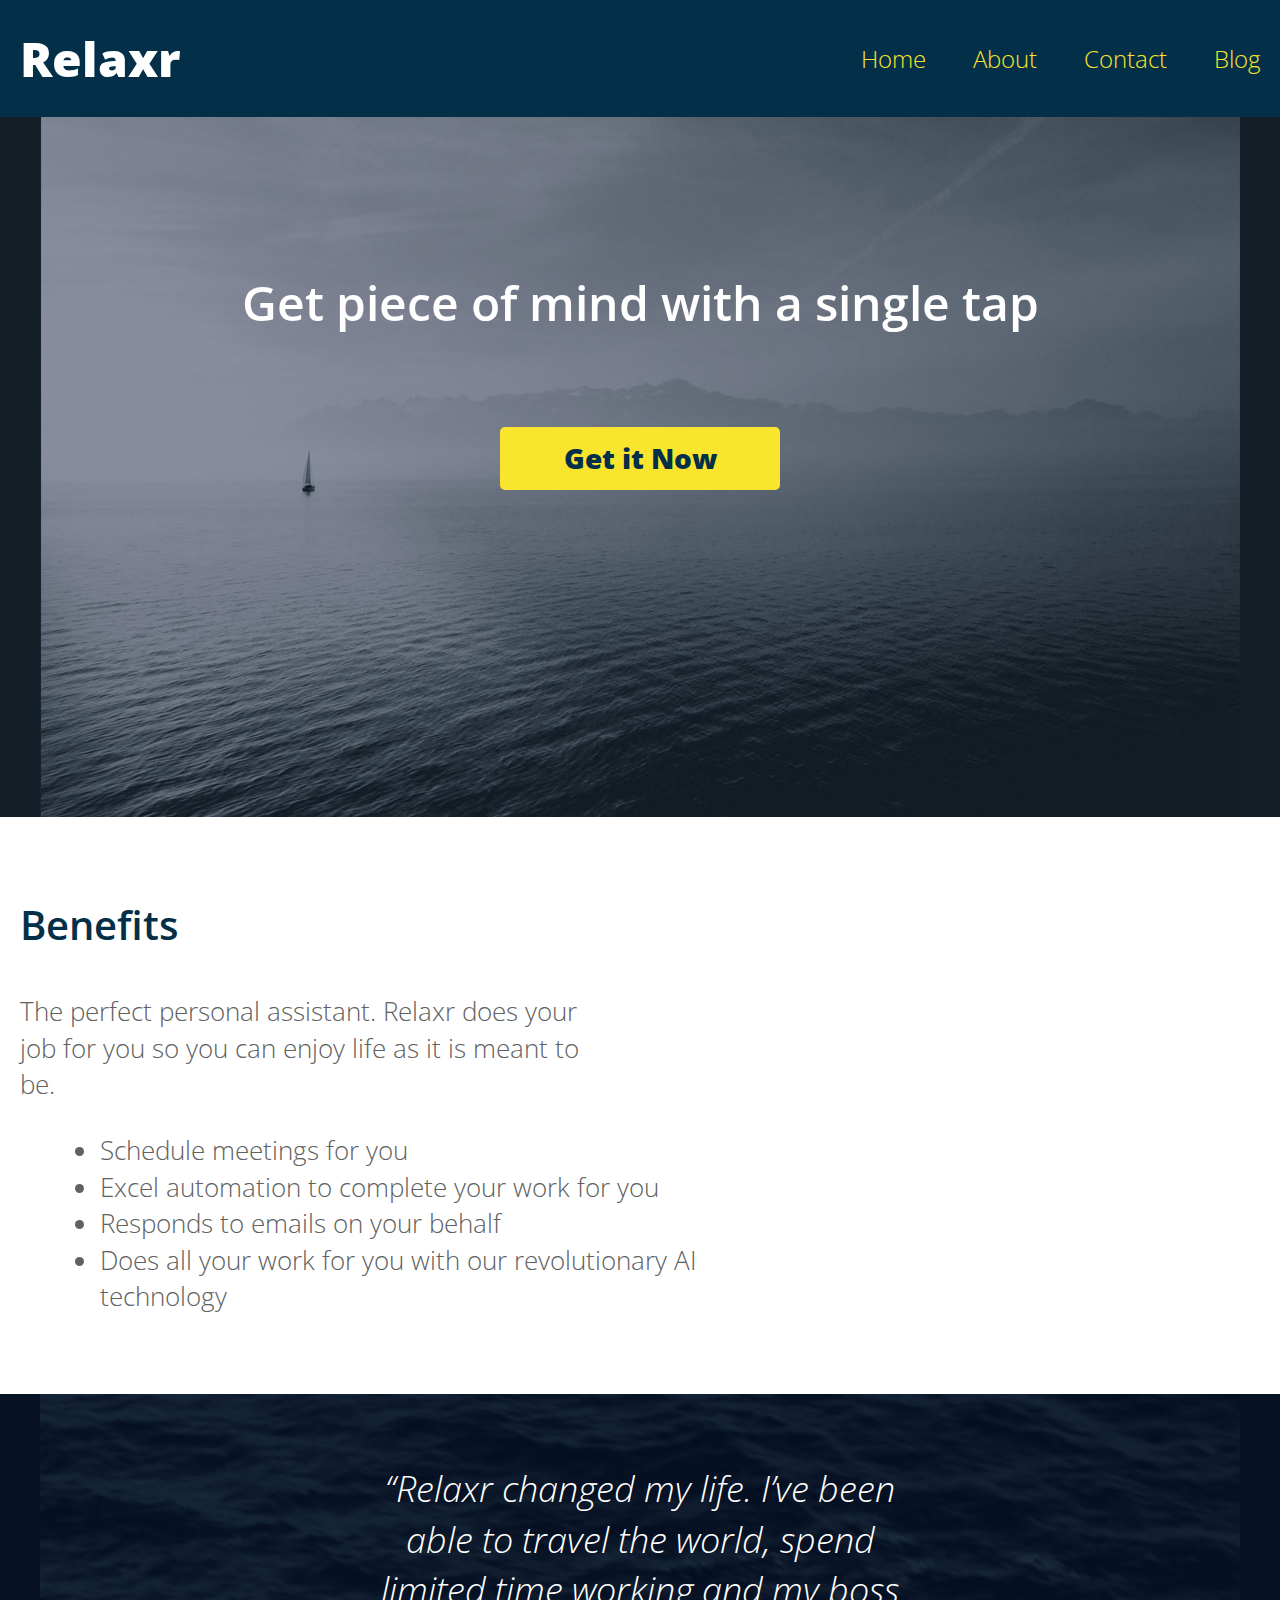
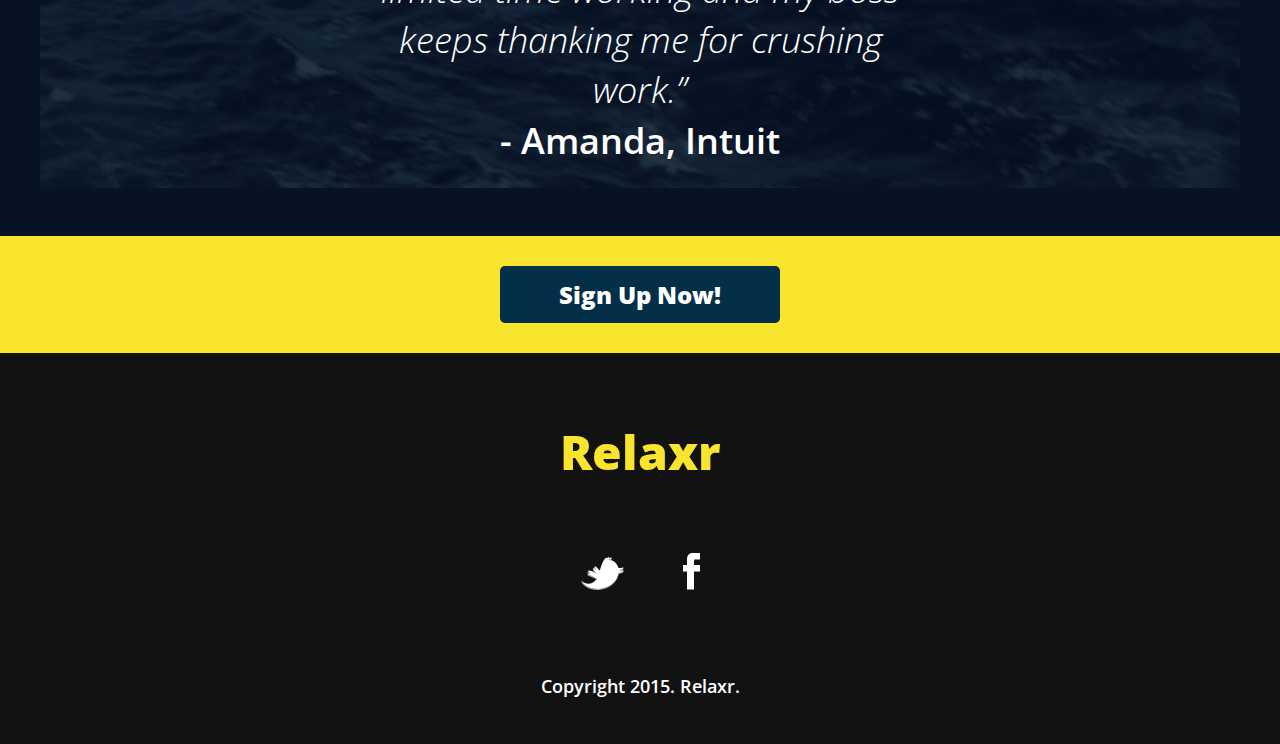
<file: index.html>
<!DOCTYPE html>
<html lang="en">
	<head>
		<meta charset="utf-8">
		<meta name="viewport" content="width=device-width, initial-scale=1.0">
    	<meta name="description" content="The perfect personal assistant. Relaxr does your job for you so you can enjoy life as it is meant to be.">

		<title>Relaxr Landing Page</title>
		<link href='http://fonts.googleapis.com/css?family=Open+Sans:300italic,300,600,800' rel='stylesheet' type='text/css'>

		<!-- external CSS link -->
		<link rel="stylesheet" href="css/reset.css">
		<link rel="stylesheet" href="css/style.css">

	</head>
	<body>
		<header>
			<div class="container">
				<h1 class="logo">Relaxr</h1>
				<nav>
					<ul>
						<li>
							<div class="line"></div>
							<div class="line"></div>
							<div class="line"></div>
						</li>

						<li><a href="index.html">Home</a></li>
						<li><a href="#">About</a></li>
						<li><a href="#">Contact</a></li>
						<li><a href="blog.html">Blog</a></li>
					</ul>
				</nav>
			</div>
		</header>
		<section id="hero">
			<div class="container">
				<h2>Get piece of mind with a single tap</h2>
				<a class="button yellow" href="#">Get it Now</a>
			</div>
		</section>
		<section id="benefits">
			<div class="container">
				<h3>Benefits</h3>
				<p>The perfect personal assistant. Relaxr does your job for you so you can enjoy life as it is meant to be.</p>
				<ul>
					<li>Schedule meetings for you</li>
					<li>Excel automation to complete your work for you</li>
					<li>Responds to emails on your behalf</li>
					<li>Does all your work for you with our revolutionary AI technology</li>
				</ul>
			</div>
		</section>
		<section id="testimonial">
			<div class="container">
				<blockquote>&ldquo;Relaxr changed my life. I&rsquo;ve been able to travel the world, spend limited time working and my boss keeps thanking me for crushing work.&rdquo;
				<span>- Amanda, Intuit</span></blockquote>
			</div>
		</section>
		<aside id="bottom-cta">
			<a class="button blue" href="#">Sign Up Now!</a>
		</aside>
		<footer>
			<h4 class="logo">Relaxr</h4>

			<ul>
				<li><a href="#"><img src="images/twitter.png" alt="Twitter logo"></a></li>
				<li><a href="#"><img src="images/facebook.png" alt="Facebook logo"></a></li>
			</ul>

			<p class="copyright">Copyright 2015. Relaxr.</p>
		</footer>
	</body>
</html>
</file>
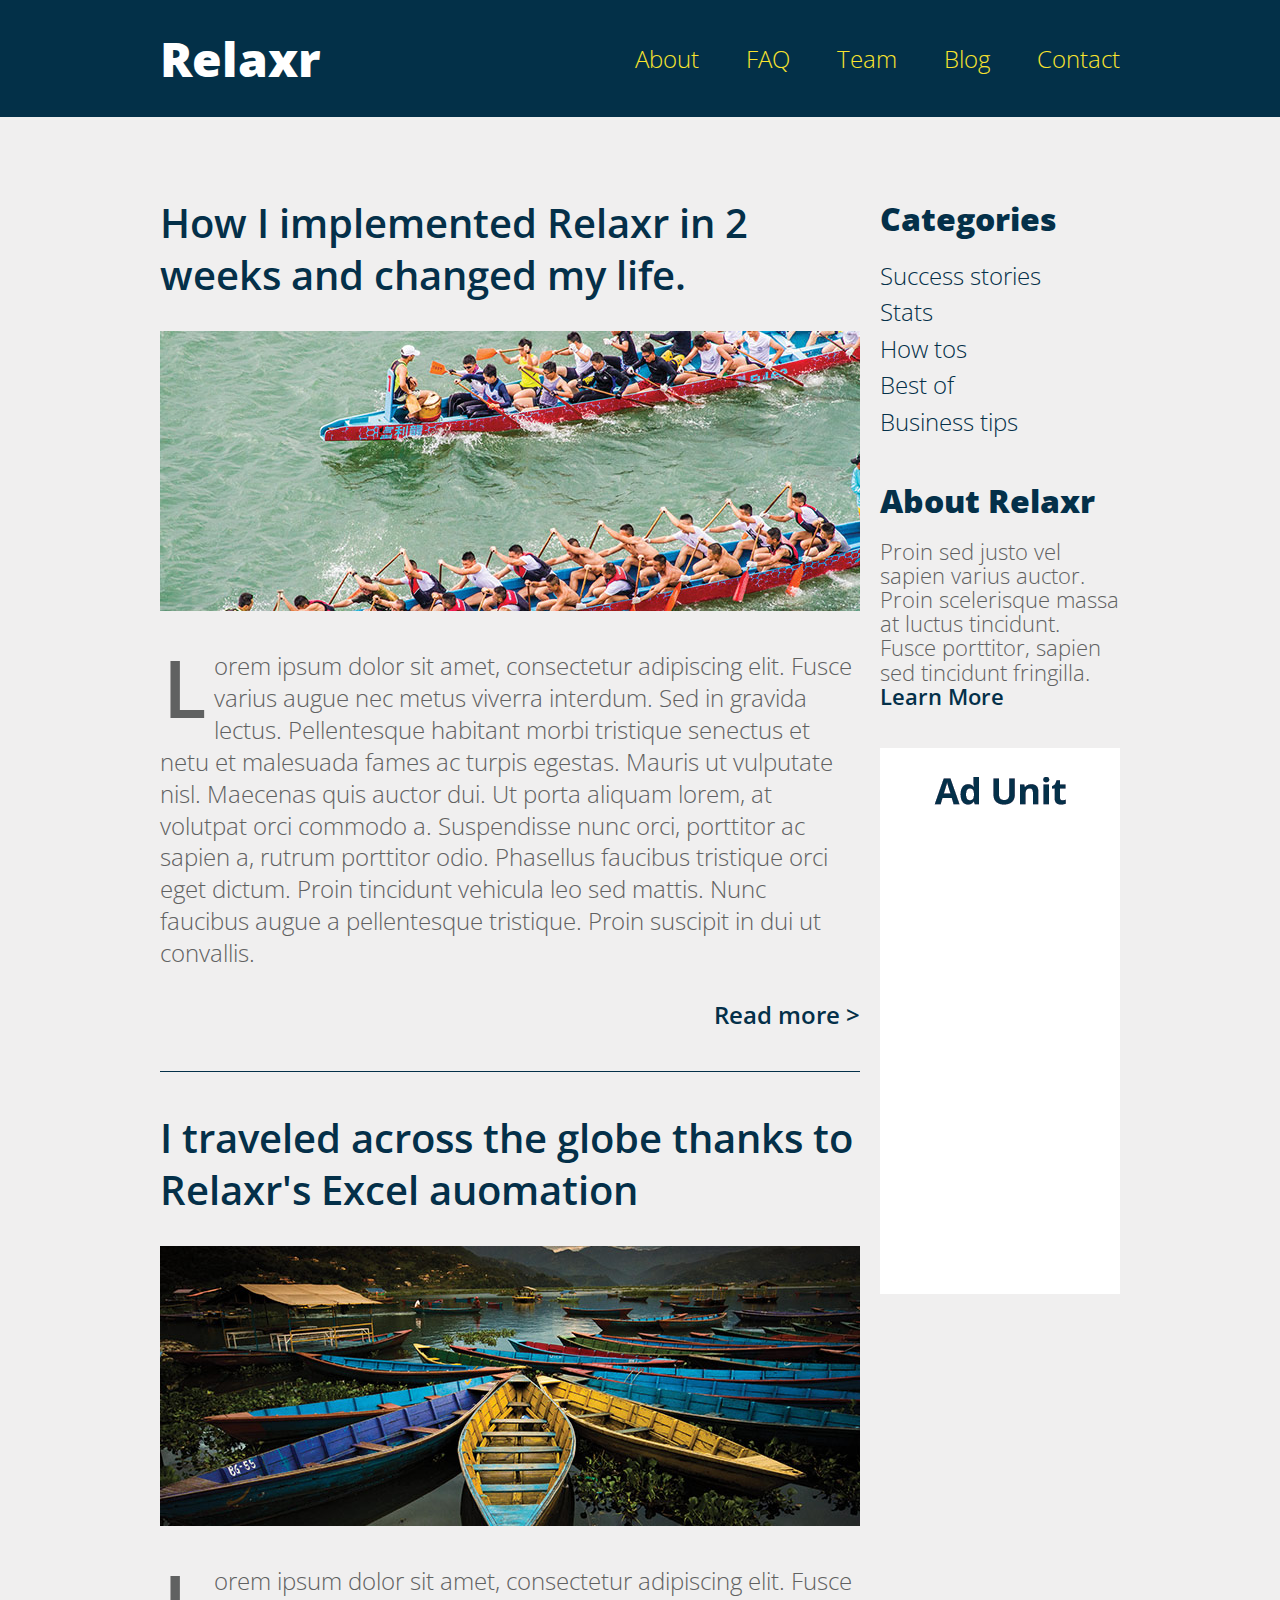
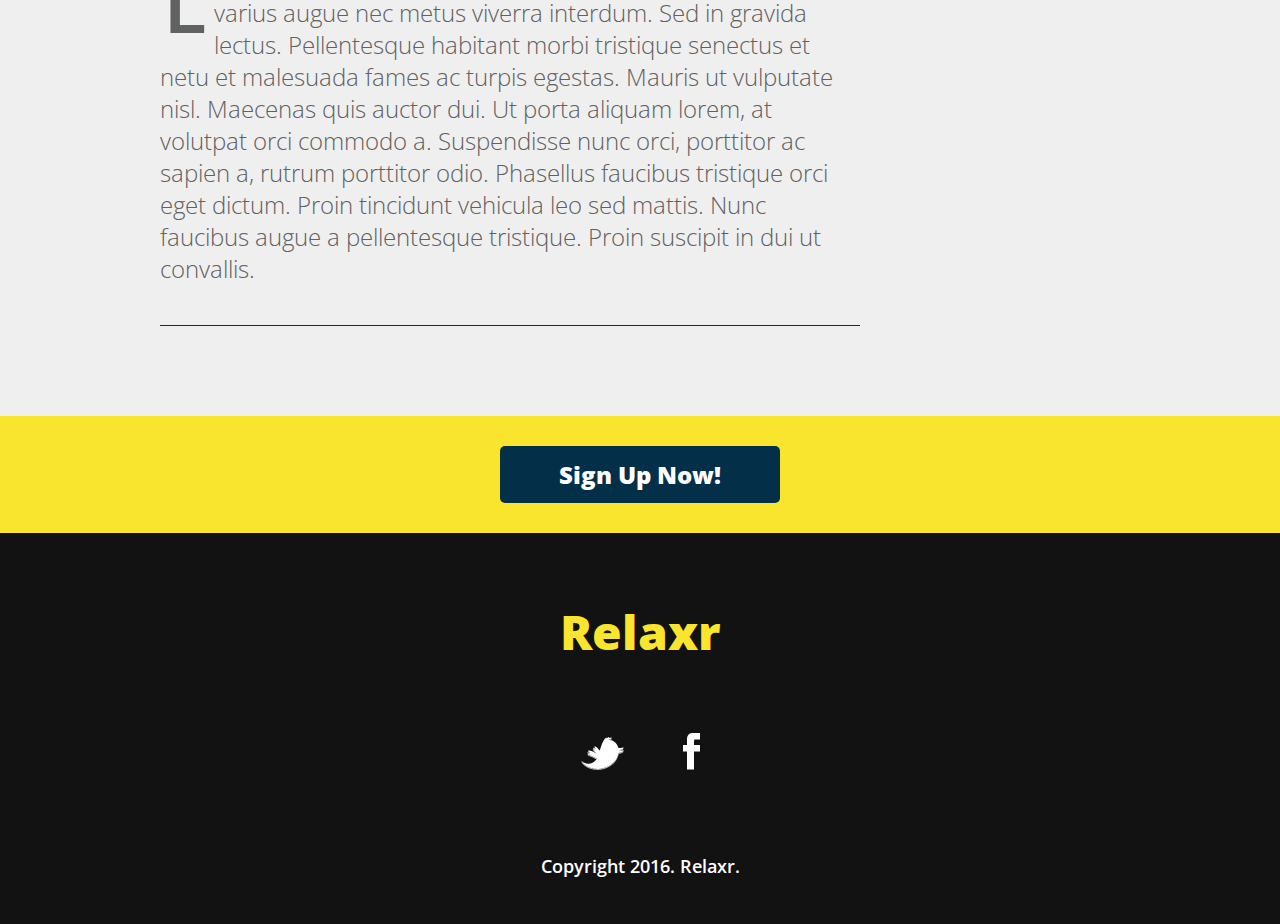
<file: week_08_forms/index.html>
<!DOCTYPE html>
<html lang="en">
	<head>
    	<meta charset="utf-8">
    	<meta name="description" content="The perfect personal assistant. Relaxr does your job for you so you can enjoy life as it is meant to be.">

		<title>Relaxr Blog</title>
		

		<!-- external CSS links -->
		<link href='http://fonts.googleapis.com/css?family=Open+Sans:300italic,300,600,800' rel='stylesheet' type='text/css'>
		<link rel="stylesheet" href="css/reset.css">
		<link rel="stylesheet" href="css/style.css">
	</head>

	<body>
		<header>
			<div class="container">
				<h1 class="logo">Relaxr</h1>
				<nav>
					<ul>
						<li><a href="#">About</a></li>
						<li><a href="#">FAQ</a></li>
						<li><a href="#">Team</a></li>
						<li><a href="index.html">Blog</a></li>
						<li><a href="register.html">Contact</a></li>
					</ul>
				</nav>
			</div>
		</header>
		<section id="main">
			<div class="container">
				<section id="posts">
					<article class="post">
						<h2><a href="#">How I implemented Relaxr in 2 weeks and changed my life.</a></h2>
						<img src="images/blog_photo1.jpg" alt="Crew Meet">
						<p>Lorem ipsum dolor sit amet, consectetur adipiscing elit. Fusce varius augue nec metus viverra interdum. Sed in gravida lectus. Pellentesque habitant morbi tristique senectus et netu et malesuada fames ac turpis egestas. Mauris ut vulputate nisl.  Maecenas quis auctor dui. Ut porta aliquam lorem, at volutpat orci commodo a. Suspendisse nunc orci, porttitor ac sapien a, rutrum porttitor odio. Phasellus faucibus tristique orci eget dictum. Proin tincidunt vehicula leo sed mattis. Nunc faucibus augue a pellentesque tristique. Proin suscipit in dui ut convallis.</p>

						<p class="read-more"><a href="#">Read more &gt;</a></p>
						<p class="hide" id="show-this-on-click">Maecenas quis auctor dui. Ut porta aliquam lorem, at volutpat orci commodo a. Suspendisse nunc orci, porttitor ac sapien a, rutrum porttitor odio. Phasellus faucibus tristique orci eget dictum. Proin tincidunt vehicula leo sed mattis. Nunc faucibus augue a pellentesque tristique. Proin suscipit in dui ut convallis.</p>
						<p class="read-less hide"><a href="#">Read less &gt;</a></p>
					</article>
					<article class="post">
						<h2><a href="#">I traveled across the globe thanks to Relaxr's Excel auomation</a></h2>
						<img src="images/blog_photo2.jpg" alt="Canoes">
						<p>Lorem ipsum dolor sit amet, consectetur adipiscing elit. Fusce varius augue nec metus viverra interdum. Sed in gravida lectus. Pellentesque habitant morbi tristique senectus et netu et malesuada fames ac turpis egestas. Mauris ut vulputate nisl.  Maecenas quis auctor dui. Ut porta aliquam lorem, at volutpat orci commodo a. Suspendisse nunc orci, porttitor ac sapien a, rutrum porttitor odio. Phasellus faucibus tristique orci eget dictum. Proin tincidunt vehicula leo sed mattis. Nunc faucibus augue a pellentesque tristique. Proin suscipit in dui ut convallis.</p>

					</article>
				</section><!--
			--><aside id="sidebar">
					<h3>Categories</h3>
					<ul>
						<li><a href="#">Success stories</a></li>
						<li><a href="#">Stats</a></li>
						<li><a href="#">How tos</a></li>
						<li><a href="#">Best of</a></li>
						<li><a href="#">Business tips</a></li>
					</ul>
					<h3>About Relaxr</h3>
					<p>Proin sed justo vel sapien varius auctor. Proin scelerisque massa at luctus tincidunt. Fusce porttitor, sapien sed tincidunt fringilla.<br>
					<a href="#" class="learn-more">Learn More</a> <span class="hide" id="learn-more-text">Here is some more text about this fun thing!</p>
					<img src="images/ad-unit.png" alt="Ad Unit">
				</aside>
			</div>
		</section>

		<aside id="bottom-cta">
			<a class="button blue" href="#">Sign Up Now!</a>
		</aside>
		<footer>
			<h4 class="logo">Relaxr</h4>

			<ul>
				<li><a href="#"><img src="images/twitter.png" alt="Twitter logo"></a></li>
				<li><a href="#"><img src="images/facebook.png" alt="Facebook logo"></a></li>
			</ul>

			<p class="copyright">Copyright 2016. Relaxr.</p>
		</footer>
		<script src="http://ajax.googleapis.com/ajax/libs/jquery/2.1.3/jquery.min.js"></script>
		<script type="text/javascript" src="js/app.js"></script>
	</body>
</html>
</file>
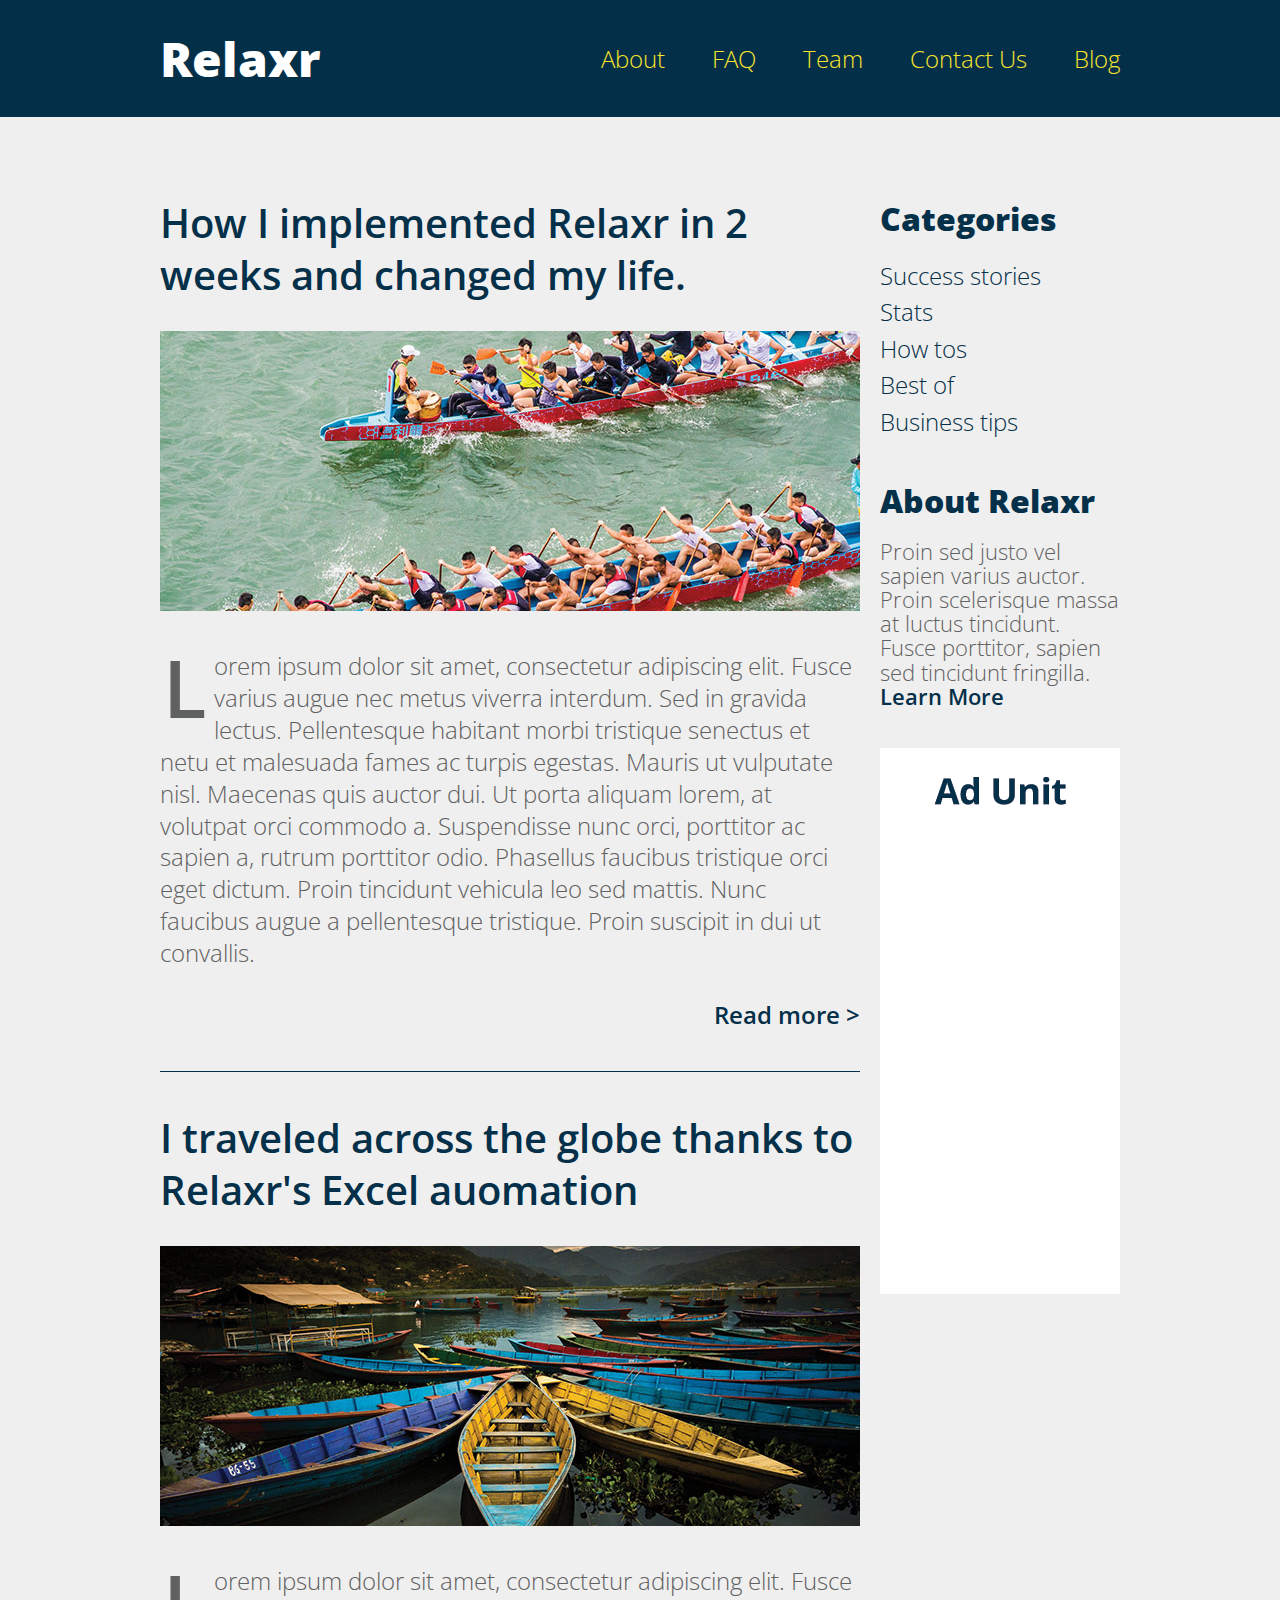
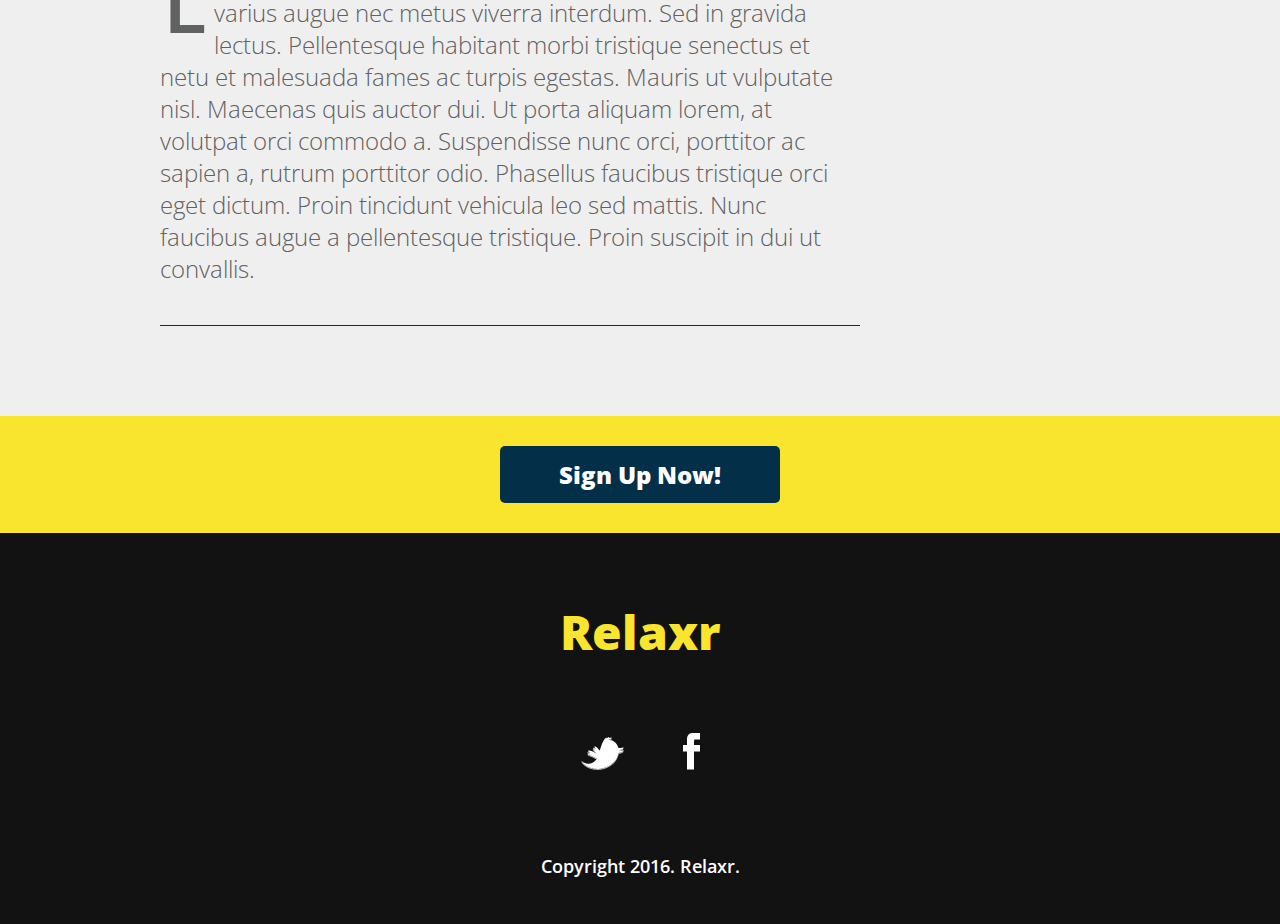
<file: week_08_forms/relaxr_registration/index.html>
<!DOCTYPE html>
<html lang="en">
	<head>
    	<meta charset="utf-8">
    	<meta name="description" content="The perfect personal assistant. Relaxr does your job for you so you can enjoy life as it is meant to be.">

		<title>Relaxr Blog</title>
		

		<!-- external CSS links -->
		<link href='http://fonts.googleapis.com/css?family=Open+Sans:300italic,300,600,800' rel='stylesheet' type='text/css'>
		<link rel="stylesheet" href="css/reset.css">
		<link rel="stylesheet" href="css/style.css">
	</head>

	<body>
		<header>
			<div class="container">
				<h1 class="logo">Relaxr</h1>
				<nav>
					<ul>
						<li><a href="#">About</a></li>
						<li><a href="#">FAQ</a></li>
						<li><a href="#">Team</a></li>
						<li><a href="register.html">Contact Us</a></li>
						<li><a href="index.html">Blog</a></li>
					</ul>
				</nav>
			</div>
		</header>
		<section id="main">
			<div class="container">
				<section id="posts">
					<article class="post">
						<h2><a href="#">How I implemented Relaxr in 2 weeks and changed my life.</a></h2>
						<img src="images/blog_photo1.jpg" alt="Crew Meet">
						<p>Lorem ipsum dolor sit amet, consectetur adipiscing elit. Fusce varius augue nec metus viverra interdum. Sed in gravida lectus. Pellentesque habitant morbi tristique senectus et netu et malesuada fames ac turpis egestas. Mauris ut vulputate nisl.  Maecenas quis auctor dui. Ut porta aliquam lorem, at volutpat orci commodo a. Suspendisse nunc orci, porttitor ac sapien a, rutrum porttitor odio. Phasellus faucibus tristique orci eget dictum. Proin tincidunt vehicula leo sed mattis. Nunc faucibus augue a pellentesque tristique. Proin suscipit in dui ut convallis.</p>

						<p class="read-more"><a href="#">Read more &gt;</a></p>
						<p class="hide" id="show-this-on-click">Maecenas quis auctor dui. Ut porta aliquam lorem, at volutpat orci commodo a. Suspendisse nunc orci, porttitor ac sapien a, rutrum porttitor odio. Phasellus faucibus tristique orci eget dictum. Proin tincidunt vehicula leo sed mattis. Nunc faucibus augue a pellentesque tristique. Proin suscipit in dui ut convallis.</p>
						<p class="read-less hide"><a href="#">Read less &gt;</a></p>
					</article>
					<article class="post">
						<h2><a href="#">I traveled across the globe thanks to Relaxr's Excel auomation</a></h2>
						<img src="images/blog_photo2.jpg" alt="Canoes">
						<p>Lorem ipsum dolor sit amet, consectetur adipiscing elit. Fusce varius augue nec metus viverra interdum. Sed in gravida lectus. Pellentesque habitant morbi tristique senectus et netu et malesuada fames ac turpis egestas. Mauris ut vulputate nisl.  Maecenas quis auctor dui. Ut porta aliquam lorem, at volutpat orci commodo a. Suspendisse nunc orci, porttitor ac sapien a, rutrum porttitor odio. Phasellus faucibus tristique orci eget dictum. Proin tincidunt vehicula leo sed mattis. Nunc faucibus augue a pellentesque tristique. Proin suscipit in dui ut convallis.</p>

					</article>
				</section><!--
			--><aside id="sidebar">
					<h3>Categories</h3>
					<ul>
						<li><a href="#">Success stories</a></li>
						<li><a href="#">Stats</a></li>
						<li><a href="#">How tos</a></li>
						<li><a href="#">Best of</a></li>
						<li><a href="#">Business tips</a></li>
					</ul>
					<h3>About Relaxr</h3>
					<p>Proin sed justo vel sapien varius auctor. Proin scelerisque massa at luctus tincidunt. Fusce porttitor, sapien sed tincidunt fringilla.<br>
					<a href="#" class="learn-more">Learn More</a> <span class="hide" id="learn-more-text">Here is some more text about this fun thing!</p>
					<img src="images/ad-unit.png" alt="Ad Unit">
				</aside>
			</div>
		</section>

		<aside id="bottom-cta">
			<a class="button blue" href="#">Sign Up Now!</a>
		</aside>
		<footer>
			<h4 class="logo">Relaxr</h4>

			<ul>
				<li><a href="#"><img src="images/twitter.png" alt="Twitter logo"></a></li>
				<li><a href="#"><img src="images/facebook.png" alt="Facebook logo"></a></li>
			</ul>

			<p class="copyright">Copyright 2016. Relaxr.</p>
		</footer>
		<script src="http://ajax.googleapis.com/ajax/libs/jquery/2.1.3/jquery.min.js"></script>
		<script type="text/javascript" src="js/app.js"></script>
	</body>
</html>
</file>
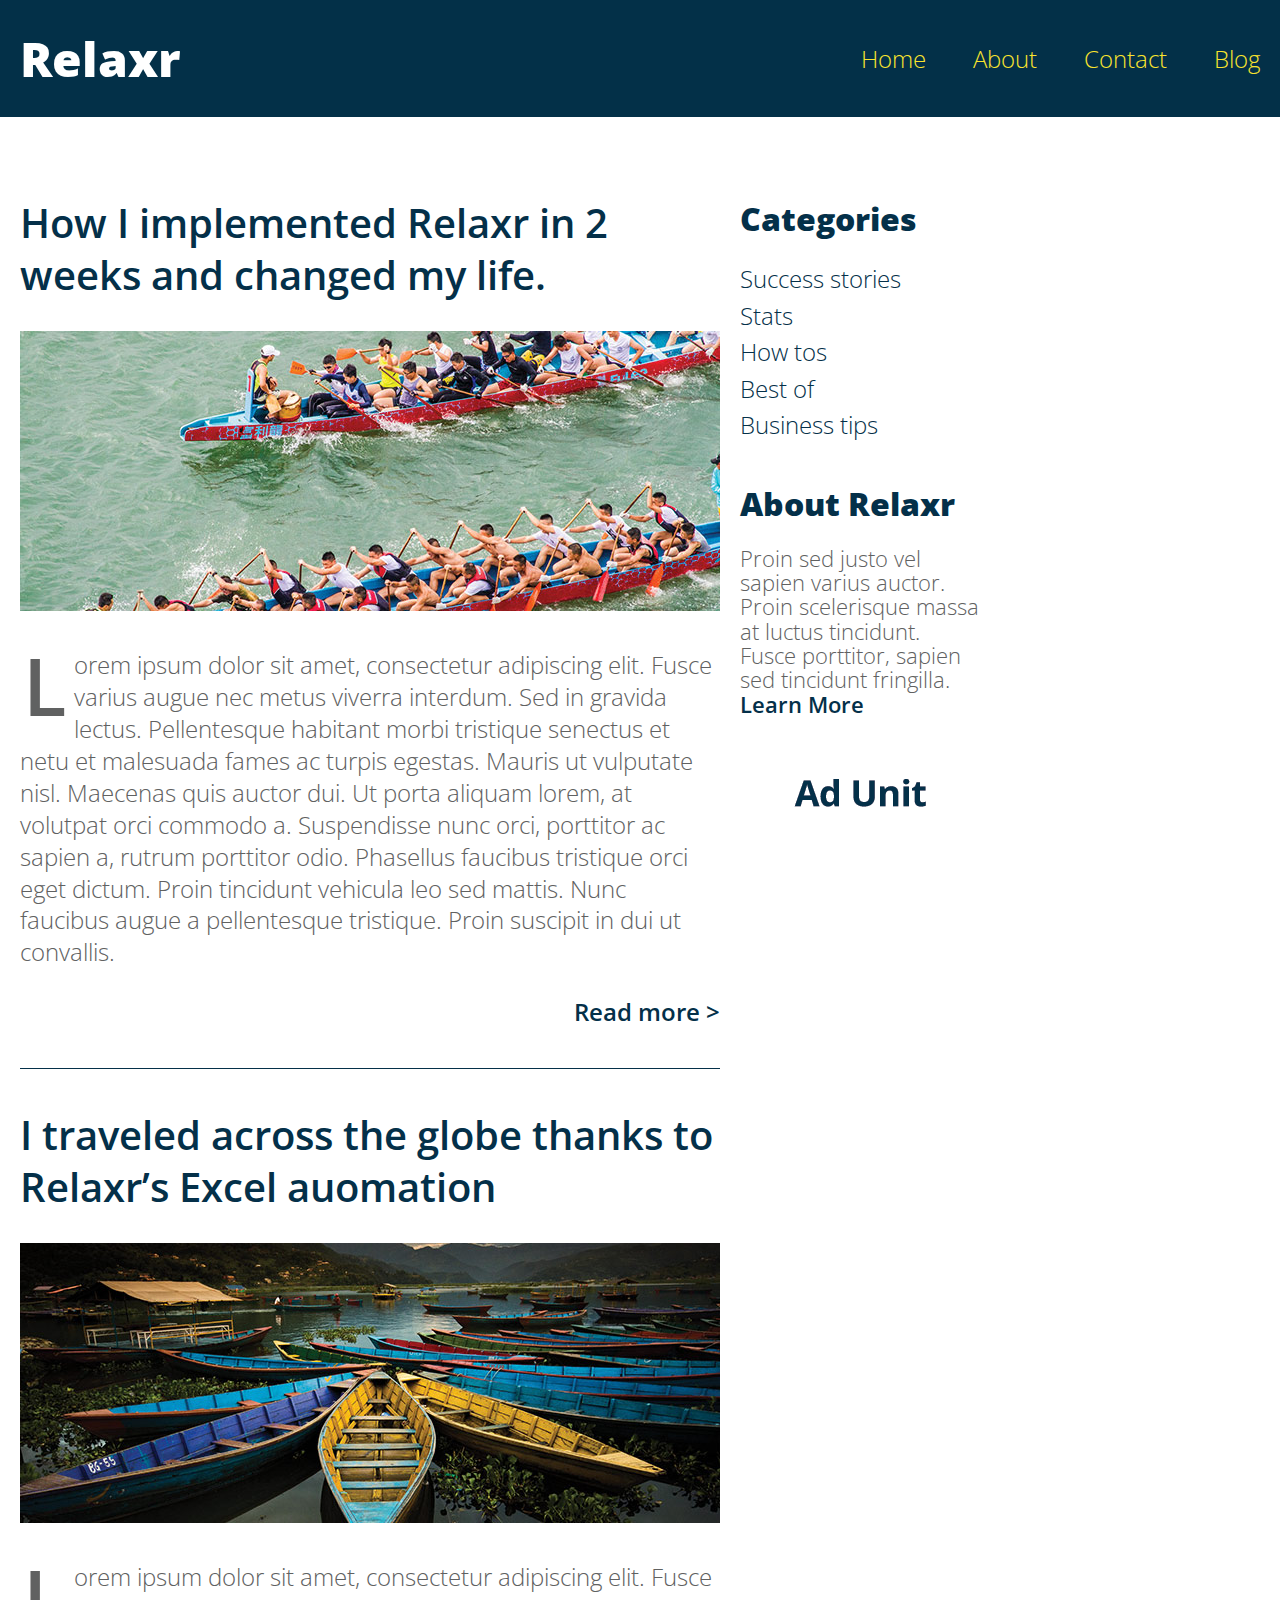
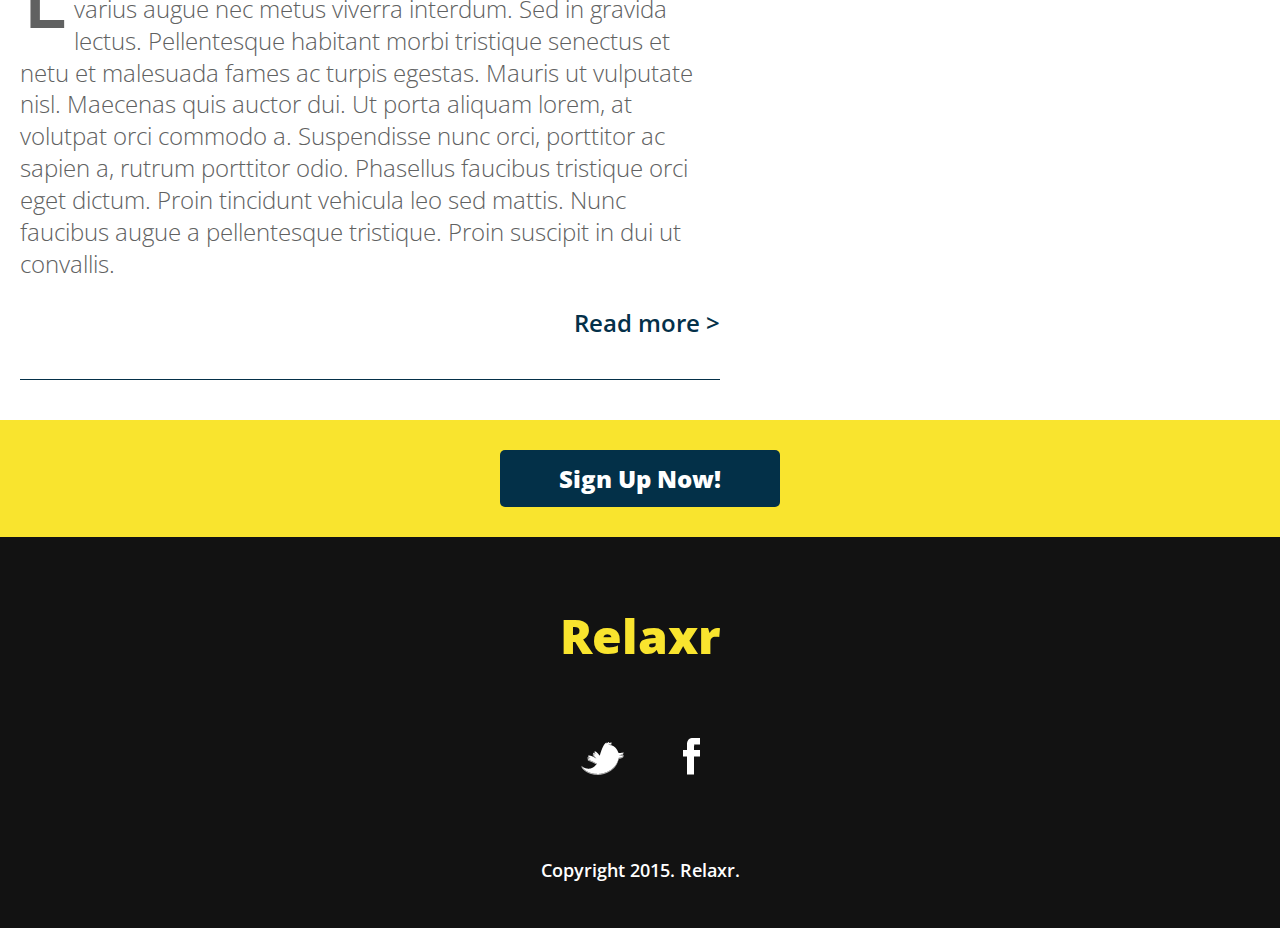
<file: week_07_responsive/blog.html>
<!DOCTYPE html>
<html lang="en">
	<head>
		<meta charset="utf-8">
		<meta name="viewport" content="width=device-width, initial-scale=1.0">
    	<meta name="description" content="The perfect personal assistant. Relaxr does your job for you so you can enjoy life as it is meant to be.">

		<title>Relaxr Blog</title>
		<link href='http://fonts.googleapis.com/css?family=Open+Sans:300italic,300,600,800' rel='stylesheet' type='text/css'>

		<!-- external CSS link -->
		<link rel="stylesheet" href="css/reset.css">
		<link rel="stylesheet" href="css/style.css">

	</head>
	<body>
		<header>
			<div class="container">
				<h1 class="logo">Relaxr</h1>
				<nav>
					<ul>
						<li>
							<div class="line"></div>
							<div class="line"></div>
							<div class="line"></div>
						</li>
						<li><a href="index.html">Home</a></li>
						<li><a href="#">About</a></li>
						<li><a href="#">Contact</a></li>
						<li><a href="blog.html">Blog</a></li>
					</ul>
				</nav>
			</div>
		</header>
		<section id="main">
			<div class="container">
				<section id="posts">
					<article class="post">
						<h2><a href="#">How I implemented Relaxr in 2 weeks and changed my life.</a></h2>
						<img src="images/blog_photo1.jpg" alt="Crew Meet">
						<p>Lorem ipsum dolor sit amet, consectetur adipiscing elit. Fusce varius augue nec metus viverra interdum. Sed in gravida lectus. Pellentesque habitant morbi tristique senectus et netu et malesuada fames ac turpis egestas. Mauris ut vulputate nisl.  Maecenas quis auctor dui. Ut porta aliquam lorem, at volutpat orci commodo a. Suspendisse nunc orci, porttitor ac sapien a, rutrum porttitor odio. Phasellus faucibus tristique orci eget dictum. Proin tincidunt vehicula leo sed mattis. Nunc faucibus augue a pellentesque tristique. Proin suscipit in dui ut convallis.</p>

						<p class="readmore"><a href="#">Read more &gt;</a></p>
					</article>
					<article class="post">
						<h2><a href="#">I traveled across the globe thanks to Relaxr’s Excel auomation</a></h2>
						<img src="images/blog_photo2.jpg" alt="Canoes">
						<p>Lorem ipsum dolor sit amet, consectetur adipiscing elit. Fusce varius augue nec metus viverra interdum. Sed in gravida lectus. Pellentesque habitant morbi tristique senectus et netu et malesuada fames ac turpis egestas. Mauris ut vulputate nisl.  Maecenas quis auctor dui. Ut porta aliquam lorem, at volutpat orci commodo a. Suspendisse nunc orci, porttitor ac sapien a, rutrum porttitor odio. Phasellus faucibus tristique orci eget dictum. Proin tincidunt vehicula leo sed mattis. Nunc faucibus augue a pellentesque tristique. Proin suscipit in dui ut convallis.</p>

						<p class="readmore"><a href="#">Read more &gt;</a></p>
					</article>
				</section><!--
			--><aside id="sidebar">
					<h3>Categories</h3>
					<ul>
						<li><a href="#">Success stories</a></li>
						<li><a href="#">Stats</a></li>
						<li><a href="#">How tos</a></li>
						<li><a href="#">Best of</a></li>
						<li><a href="#">Business tips</a></li>
					</ul>
					<h3>About Relaxr</h3>
					<p>Proin sed justo vel sapien varius auctor. Proin scelerisque massa at luctus tincidunt. Fusce porttitor, sapien sed tincidunt fringilla.<br>
					<a href="">Learn More</a></p>
					<img class="ad-unit" src="images/ad-unit.png" alt="Ad Unit">
				</aside>
			</div>
		</section>

		<aside id="bottom-cta">
			<a class="button blue" href="#">Sign Up Now!</a>
		</aside>
		<footer>
			<h4 class="logo">Relaxr</h4>

			<ul>
				<li><a href="#"><img src="images/twitter.png" alt="Twitter logo"></a></li>
				<li><a href="#"><img src="images/facebook.png" alt="Facebook logo"></a></li>
			</ul>

			<p class="copyright">Copyright 2015. Relaxr.</p>
		</footer>
	</body>
</html>
</file>
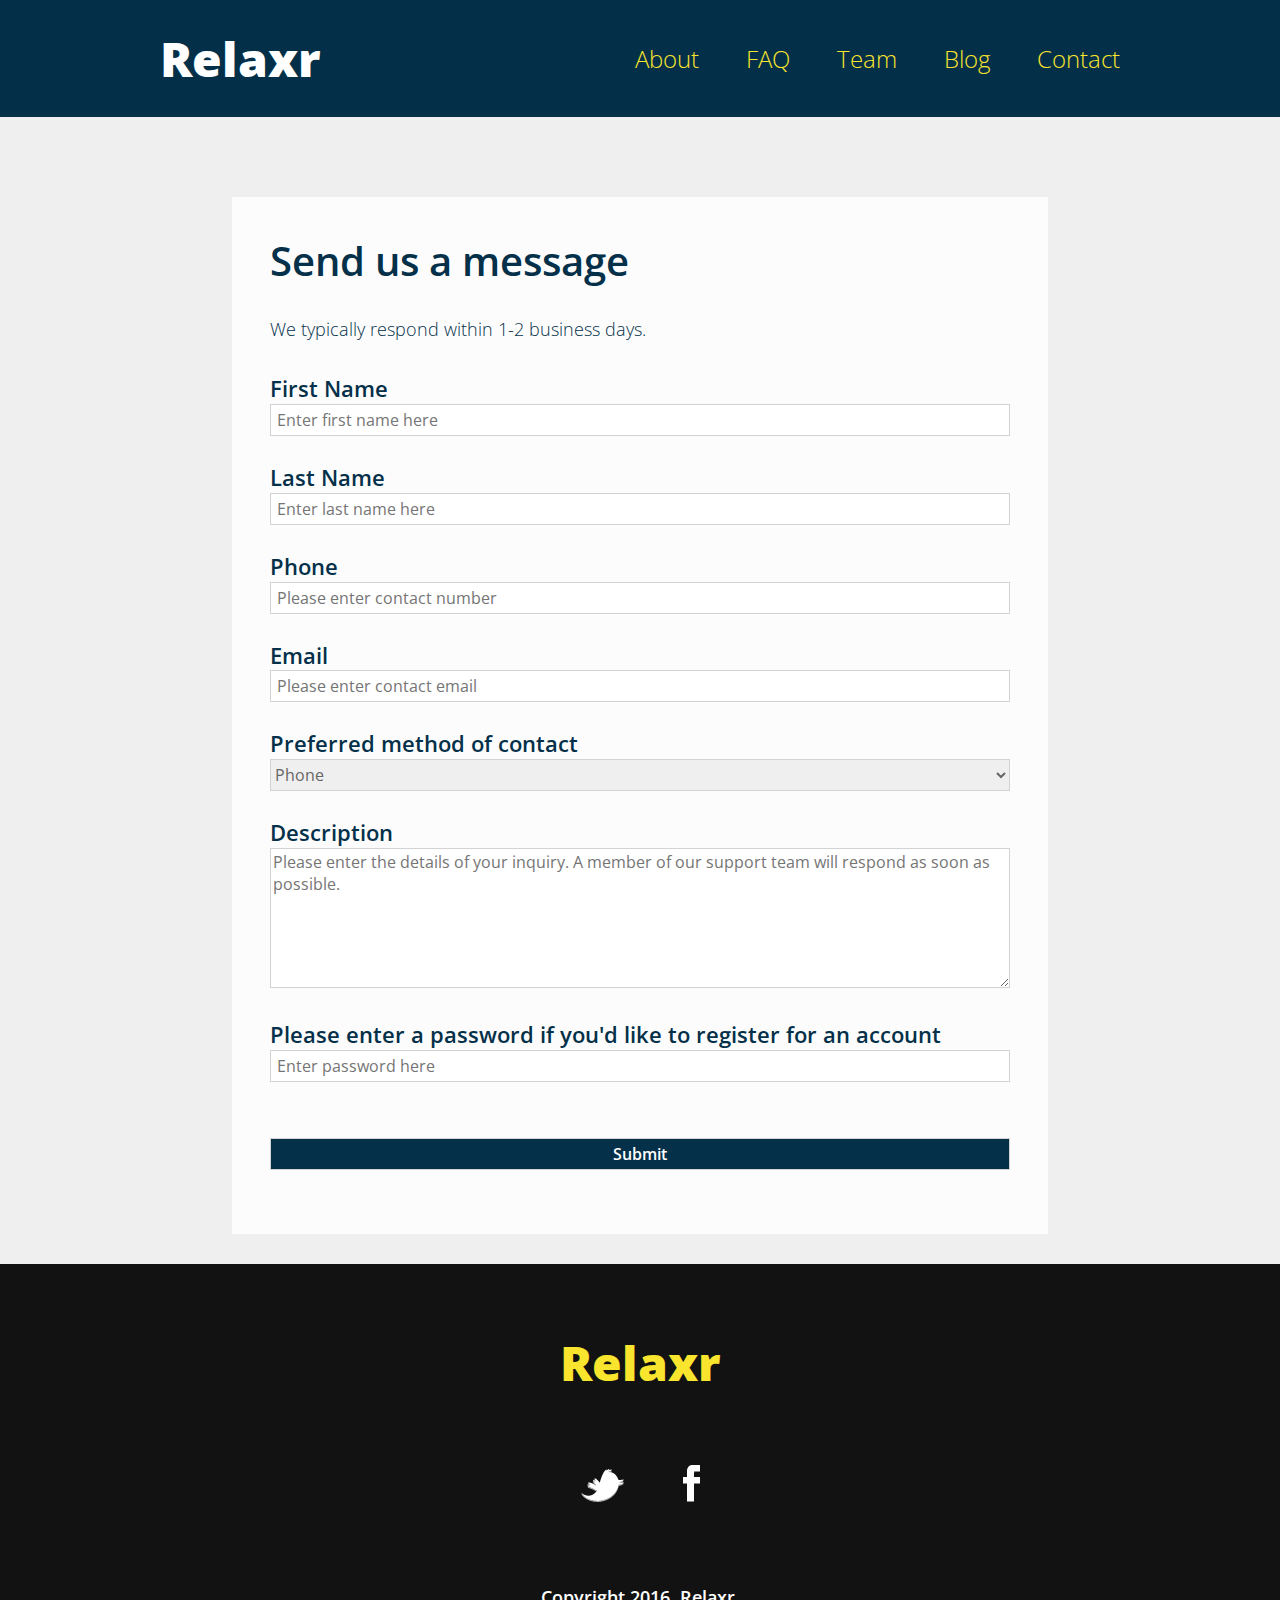
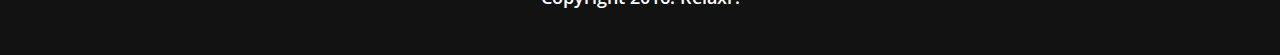
<file: week_08_forms/register.html>
<!DOCTYPE html>
<html lang="en">
	<head>
    	<meta charset="utf-8">
    	<meta name="description" content="The perfect personal assistant. Relaxr does your job for you so you can enjoy life as it is meant to be.">

		<title>Relaxr Blog</title>
		

		<!-- external CSS links -->
		<link href='http://fonts.googleapis.com/css?family=Open+Sans:300italic,300,600,800' rel='stylesheet' type='text/css'>
		<link rel="stylesheet" href="css/reset.css">
		<link rel="stylesheet" href="css/style.css">
	</head>

	<body>
		<header>
			<div class="container">
				<h1 class="logo">Relaxr</h1>
				<nav>
					<ul>
						<li><a href="#">About</a></li>
						<li><a href="#">FAQ</a></li>
						<li><a href="#">Team</a></li>
						<li><a href="index.html">Blog</a></li>
						<li><a href="register.html">Contact</a></li>
					</ul>
				</nav>
			</div>
		</header>
		<section id="main">
			<div class="container">
				<form id="contact">
					<h2>Send us a message</h2>
					<h5>We typically respond within 1-2 business days.</h5><br>

					<label for="first-name">First Name</label>
					<input type="text" required id="first-name" name="firstName" placeholder=" Enter first name here">

					<label for="last-name">Last Name</label>
					<input type="text" required id="last-name" name="lastName" placeholder=" Enter last name here">

					<label for="phone">Phone</label>
					<input type="tel" required id="phone" name="phone" placeholder=" Please enter contact number">

					<label for="email">Email</label>
					<input type="email" required id="email" name="email" placeholder=" Please enter contact email">

					<label for="preferred-method">Preferred method of contact</label>
					<select id="preferred-method" name="preferredMethod">
						<option>Phone</option>
						<option>Email</option>
					</select>

					<label for="description">Description</label>
					<textarea required id="description" name="description" placeholder="Please enter the details of your inquiry. A member of our support team will respond as soon as possible."></textarea><br>

					<label for="password">Please enter a password if you'd like to register for an account</label>
					<input type="password" id="password" name="password" placeholder=" Enter password here"><br>

					<input type="submit">
				</form>
			</div>
		</section>

		<footer>
			<h4 class="logo">Relaxr</h4>

			<ul>
				<li><a href="#"><img src="images/twitter.png" alt="Twitter logo"></a></li>
				<li><a href="#"><img src="images/facebook.png" alt="Facebook logo"></a></li>
			</ul>

			<p class="copyright">Copyright 2016. Relaxr.</p>
		</footer>

		<script src="http://ajax.googleapis.com/ajax/libs/jquery/2.1.3/jquery.min.js"></script>
		<script type="text/javascript" src="js/app.js"></script>
	</body>
</html>
</file>
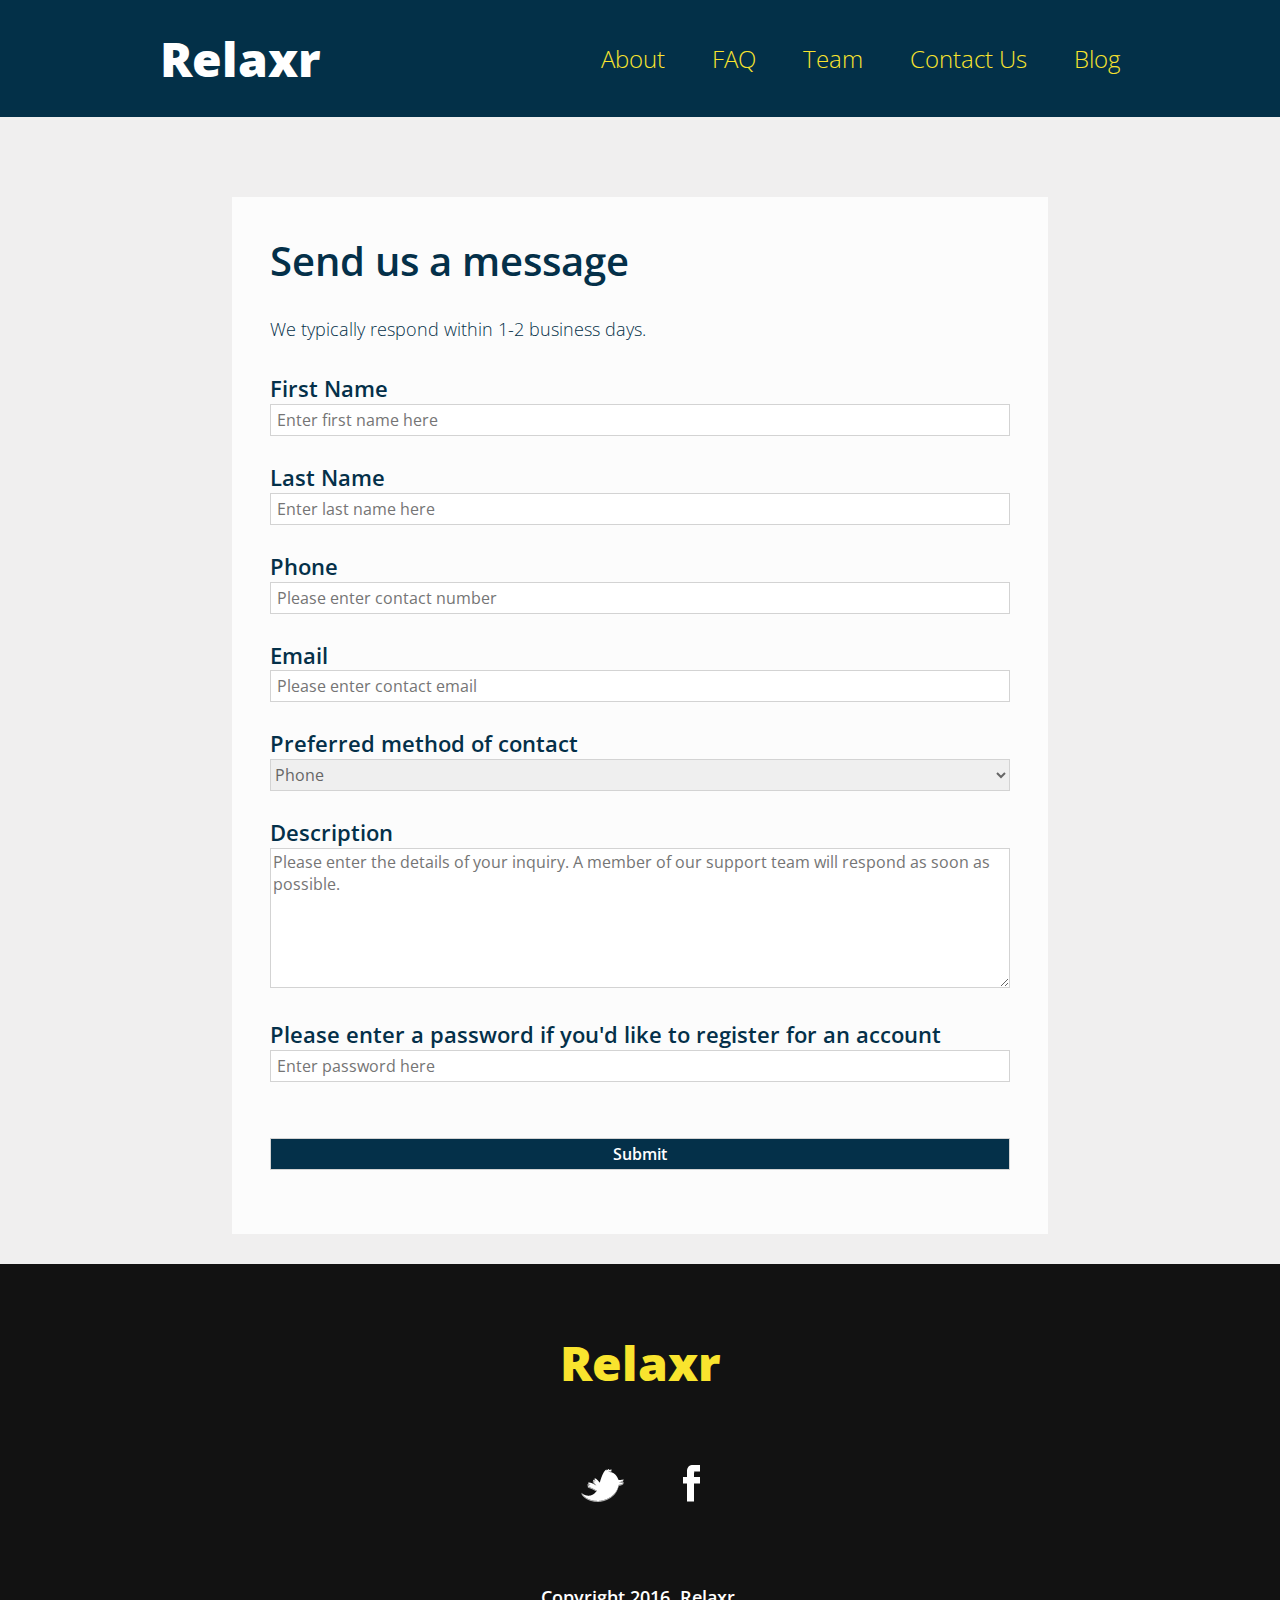
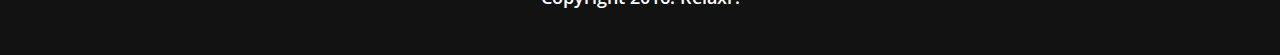
<file: week_08_forms/relaxr_registration/register.html>
<!DOCTYPE html>
<html lang="en">
	<head>
    	<meta charset="utf-8">
    	<meta name="description" content="The perfect personal assistant. Relaxr does your job for you so you can enjoy life as it is meant to be.">

		<title>Relaxr Blog</title>
		

		<!-- external CSS links -->
		<link href='http://fonts.googleapis.com/css?family=Open+Sans:300italic,300,600,800' rel='stylesheet' type='text/css'>
		<link rel="stylesheet" href="css/reset.css">
		<link rel="stylesheet" href="css/style.css">
	</head>

	<body>
		<header>
			<div class="container">
				<h1 class="logo">Relaxr</h1>
				<nav>
					<ul>
						<li><a href="#">About</a></li>
						<li><a href="#">FAQ</a></li>
						<li><a href="#">Team</a></li>
						<li><a href="register.html">Contact Us</a></li>
						<li><a href="index.html">Blog</a></li>
					</ul>
				</nav>
			</div>
		</header>

		<section id="main">
			<div class="container">
				<form id="contact">
					<h2>Send us a message</h2>
					<h5>We typically respond within 1-2 business days.</h5><br>

					<label for="first-name">First Name</label>
					<input type="text" required id="first-name" name="firstName" placeholder=" Enter first name here">

					<label for="last-name">Last Name</label>
					<input type="text" required id="last-name" name="lastName" placeholder=" Enter last name here">

					<label for="phone">Phone</label>
					<input type="tel" required id="phone" name="phone" placeholder=" Please enter contact number">

					<label for="email">Email</label>
					<input type="email" required id="email" name="email" placeholder=" Please enter contact email">

					<label for="preferred-method">Preferred method of contact</label>
					<select id="preferred-method" name="preferredMethod">
						<option>Phone</option>
						<option>Email</option>
					</select>

					<label for="description">Description</label>
					<textarea required id="description" name="description" placeholder="Please enter the details of your inquiry. A member of our support team will respond as soon as possible."></textarea><br>

					<label for="password">Please enter a password if you'd like to register for an account</label>
					<input type="password" id="password" name="password" placeholder=" Enter password here"><br>

					<input type="submit">
				</form>
			</div>
		</section>

		<footer>
			<h4 class="logo">Relaxr</h4>

			<ul>
				<li><a href="#"><img src="images/twitter.png" alt="Twitter logo"></a></li>
				<li><a href="#"><img src="images/facebook.png" alt="Facebook logo"></a></li>
			</ul>

			<p class="copyright">Copyright 2016. Relaxr.</p>
		</footer>

		<script src="http://ajax.googleapis.com/ajax/libs/jquery/2.1.3/jquery.min.js"></script>
		<script type="text/javascript" src="js/app.js"></script>
	</body>
</html>
</file>
<file: css/style.css>
/*
Project Name: Blank Template
Client: Your Client
Author: Your Name
Developer @GA in NYC
*/


/******************************************
/* SETUP
/*******************************************/

/* Box Model Hack */
* {
  -moz-box-sizing: border-box; /* Firexfox */
  -webkit-box-sizing: border-box; /* Safari/Chrome/iOS/Android */
  box-sizing: border-box; /* IE */
}

/* Clear fix hack */
.clearfix:after {
  content: ".";
  display: block;
  clear: both;
  visibility: hidden;
  line-height: 0;
  height: 0;
}

.clear {
  clear: both;
}

.alignright {
  float: right;
  padding: 0 0 10px 10px; /* note the padding around a right floated image */
}

.alignleft {
  float: left;
  padding: 0 10px 10px 0; /* note the padding around a left floated image */
}

/******************************************
/* BASE STYLES
/*******************************************/

body {
  color: #f0efef;
  font-size: 26px;
  line-height: 1.4;
  color: #606161;
  font-family: 'Open Sans', Helvetica, Arial, sans-serif;
  font-weight: 300;
}

a {
  text-decoration: none;
}


/******************************************
/* LAYOUT
/*******************************************/

/* Center the container */
.container {
/*  width: 36.92em;*/
  margin: 0 .77em;
}
.logo {
  font-size: 1.85em;
  font-weight: 800;
}

header {
  background: #033048;
  padding: 25px 0;
  overflow: hidden;
  position: relative;
}
header .logo {
  color: #fff;
  float: left;
}

/*hamburger - hidden*/
nav .line {
  display: none;
  width: 3em;
  height: .3em;
  background: yellow;
  border-radius: 1em;
  margin-top: .25em;
}

nav .line:first-of-type {
  margin-top: .7em;
}

/*end hamburger*/

header nav {
  float: right;
  margin-top: 15px;
}
header nav ul li {
  display: inline-block;
  margin: 0 0 0 40px;
  font-size: .92em;
}
header nav ul li a {
  color: #f9e42e;
}

/*LAYOUT -- HOME*/
#hero {
  height: 26.92em;
  background: url(../images/header_bg.jpg) no-repeat top center #131e27;
  padding-top: 1.23em;
}

#hero .logo {
  color: #fff;
}
#hero h2 {
  font-size: 1.85em;
  text-align: center;
  color: #fff;
  margin: 7.5rem 0 5.63rem;
  font-weight: 600;
}
.button {
  border-radius: 5px;
  font-weight: 800;
  padding: 12px 0;
  width: 17.5rem;
  font-size: 1.75rem;
  text-align: center;
  display: block;
  margin: 0 auto;
}

.yellow {
  background: #f9e42e;
  color: #033048;
}
.blue {
  background: #033048;
  color: #fff;
  font-size: .92em;
}
#benefits {
  padding: 3.08em 0 3.08em;
}

h3 {
  color: #033048;
  font-size: 1.54em;
  font-weight: 600;
  margin-bottom: 2.5rem;
}
#benefits p, #benefits ul {
  width: 23.07em;
}
#benefits ul {
  list-style: disc;
  margin: 1.15em 0 0 3.08em;
}
#testimonial {
  background: url(../images/testimonial_bg.jpg) no-repeat top center #071324;
  padding: 2.69em 0 2.69em;
  color: #fff;
}
blockquote {
  font-size: 1.38em;
  font-weight: 300;
  font-style: italic;
  text-align: center;
  width: 36.25rem;
  margin: 0 auto;
}
blockquote span {
  font-weight: 600;
  display: block;
  font-style: normal;
}

/*LAYOUT -- BLOG*/
#main {
  margin-top: 3.07em;
}
#posts {
  width: 26.92em;
  display: inline-block;
  margin-right: .76em;
  vertical-align: top;
}
#sidebar {
  width: 9.23em;
  display: inline-block;
  vertical-align: top;
}
.post {
  border-bottom: 1px solid #043049;
  padding-bottom: 1.54em;
  margin-bottom: 1.54em;
}
.post h2 {
  font-weight: 600;
  font-size: 1.54em;
  line-height: 1.3;
  margin-bottom: 1.87rem;
}
.post h2 a {
  color: #043049;
}

.post img {
  margin-bottom: 1.15em;
}
.post p {
  font-size: .92em;
  line-height: 1.333;
  color: #606161;
}
.post p:first-of-type:first-letter {
  float: left;
  font-size: 5rem;
  line-height: 4.06rem;
  padding-top: .25rem;
  padding-right: .5rem;
  padding-left: .18rem;
  font-weight: 600;
}
.readmore {
  text-align: right;
  margin-top: 1.15em;
}
.readmore a {
  color: #043049;
  font-weight: 600;
}

/*.button {
  border-radius: 5px;
  font-weight: 800;
  padding: 12px 0;
  width: 280px;
  font-size: 28px;
  text-align: center;
  display: block;
  margin: 0 auto;
}
.yellow {
  background: #f9e42e;
  color: #033048;
}
.blue {
  background: #033048;
  color: #fff;
  font-size: 24px;
}*/

#sidebar h3 {
  font-size: 1.23em;
  font-weight: 800;
  margin-bottom: .58em;
  color: #043049;
}
#sidebar ul {
  margin-bottom: 1.54em;
}
#sidebar ul li a {
  color: #043049;
  font-size: .92em;
}
#sidebar p {
  font-size: .85em;
  line-height: 1.1;
  margin-bottom: 1.54em;
}
#sidebar p a {
  color: #043049;
  font-weight: 600;
}

#bottom-cta {
  background: #f9e42e;
  padding: 1.15em;
  text-align: center;
}

footer {
  background: #121212;
  padding: 2.5em 0 1.73em;
  text-align: center;
}
footer .logo {
  color: #f9e42e;
  margin-bottom: 4.25rem;
}
footer ul li {
  display: inline-block;
  list-style: none;
  margin: 0 1em 2.88em;
}
footer p {
  font-size: .69em;
  color: #fff;
  font-weight: 600;
}

/******************************************
/* MOBILE VERSION
/*******************************************/

@media screen and (max-width: 768px){

body {
  font-size: 16px;
}

.container {
  width: 100%;
}

ul {
  display: none;
}

blockquote {
  font-size: .72em;
  width: 80%;
}

#benefits {
    padding: 50px 0 40px 20px;
}

#posts {
  width: 94%;
  margin-right: .76em;
}

img {
  width: 100%;
}

/*hamburger menu*/
nav .line {
    display: block;
    float: right;
}

header nav li:first-child {
    display: block;
    position: absolute;
    top: .25em;
    right: .5em;
}

ul .icon {
    height: 0;
    transition: all 1s;
}

.open {
    height: 20em;
}

}
/*END @ MEDIA SCREEN*/
</file>
<file: week_08_forms/css/style.css>
/*
Project Name: Blank Template
Client: Your Client
Author: Your Name
Developer @GA in NYC
*/


/******************************************
/* SETUP
/*******************************************/

/* Box Model Hack */
* {
  -moz-box-sizing: border-box; /* Firexfox */
  -webkit-box-sizing: border-box; /* Safari/Chrome/iOS/Android */
  box-sizing: border-box; /* IE */
}

/* Clear fix hack */
.clearfix:after {
  content: ".";
  display: block;
  clear: both;
  visibility: hidden;
  line-height: 0;
  height: 0;
}

.clear {
  clear: both;
}


/******************************************
/* BASE STYLES
/*******************************************/

body {
  color: #043049;
  font-size: 26px;
  line-height: 1.4;
  color: #606161;
  font-family: 'Open Sans', Helvetica, Arial, sans-serif;
  font-weight: 300;
  background: #f0efef;
}
a {
  text-decoration: none;
}


/******************************************
/* LAYOUT
/*******************************************/

/* Center the container */
.container {
  width: 960px;
  margin: 0 auto;
}

.logo {
  font-size: 48px;
  font-weight: 800;
}

header {
  background: #033048;
  padding: 25px 0;
  overflow: hidden;
}
header .logo {
  color: #fff;
  float: left;
}

header nav {
  float: right;
  margin-top: 15px;
}
header nav ul li {
  display: inline-block;
  margin: 0 0 0 40px;
  font-size: 24px;
}
header nav ul li a {
  color: #f9e42e;
}
#main {
  margin-top: 80px;
}
#posts {
  width: 700px;
  display: inline-block;
  margin-right: 20px;
  vertical-align: top;
}
#sidebar {
  width: 240px;
  display: inline-block;
  vertical-align: top;
}
.post {
  border-bottom: 1px solid #043049;
  padding-bottom: 40px;
  margin-bottom: 40px;
}
h2 {
  font-weight: 600;
  font-size: 40px;
  line-height: 1.3;
  margin-bottom: 30px;
  color: #043049;
}
h2 a {
  color: #043049;
}

.post img {
  margin-bottom: 30px;
}
.post p {
  font-size: 24px;
  line-height: 1.333;
  color: #606161;
}
.post p:first-of-type:first-letter {
  float: left;
  font-size: 80px;
  line-height: 65px;
  padding-top: 4px;
  padding-right: 8px;
  padding-left: 3px;
  font-weight: 600;
}
.read-more, .read-less {
  text-align: right;
  margin-top: 30px;
}
.read-more a, .read-less a {
  color: #043049;
  font-weight: 600;
}

.button {
  border-radius: 5px;
  font-weight: 800;
  padding: 12px 0;
  width: 280px;
  font-size: 28px;
  text-align: center;
  display: block;
  margin: 0 auto;
}
.yellow {
  background: #f9e42e;
  color: #033048;
}
.blue {
  background: #033048;
  color: #fff;
  font-size: 24px;
}

#sidebar h3 {
  font-size: 32px;
  font-weight: 800;
  margin-bottom: 15px;
  color: #043049;
}
#sidebar ul {
  margin-bottom: 40px;
}
#sidebar ul li a {
  color: #043049;
  font-size: 24px;
}
#sidebar p {
  font-size: 22px;
  line-height: 1.1;
  margin-bottom: 40px;
}
#sidebar p a {
  color: #043049;
  font-weight: 600;
}

#bottom-cta {
  background: #f9e42e;
  padding: 30px;
  text-align: center;
  margin-top: 50px;
}

footer {
  background: #121212;
  padding: 65px 0 45px;
  text-align: center;
}
footer .logo {
  color: #f9e42e;
  margin-bottom: 68px;
}
footer ul li {
  display: inline-block;
  list-style: none;
  margin: 0 26px 75px;
}
footer p {
  font-size: 18px;
  color: #fff;
  font-weight: 600;
}
.hide {
  display: none;
}

/******************************************
/* ADDITIONAL STYLES
/*******************************************/
h5 {
  font-size: 18px;
  font-weight: 300;
}

form {
  font-size: 22px;
  font-weight: 600;
  color: #043049;
  background-color: #fcfcfc;
  width: 85%;
  margin: 30px auto;
  padding: 38px;
}

input, select, textarea {
  display: block;
  font-family: "Open Sans";
  font-size: 16px; 
  color: #666;
  width: 100%; 
  height: 32px; 
  margin-bottom:26px; 
  border: 1px solid #D3D3D3;
}

textarea {
  display: block; 
  height: 140px;
  width: 100%;
  margin-top: 0px; 
  margin-bottom: 0px; 
}

input[type="submit"] {
  font-weight: 600;
  background-color: #043049;
  color: white;
}
</file>
<file: week_08_forms/relaxr_registration/css/style.css>
/*
Project Name: Blank Template
Client: Your Client
Author: Your Name
Developer @GA in NYC
*/


/******************************************
/* SETUP
/*******************************************/

/* Box Model Hack */
* {
  -moz-box-sizing: border-box; /* Firexfox */
  -webkit-box-sizing: border-box; /* Safari/Chrome/iOS/Android */
  box-sizing: border-box; /* IE */
}

/* Clear fix hack */
.clearfix:after {
  content: ".";
  display: block;
  clear: both;
  visibility: hidden;
  line-height: 0;
  height: 0;
}

.clear {
  clear: both;
}


/******************************************
/* BASE STYLES
/*******************************************/

body {
  color: #043049;
  font-size: 26px;
  line-height: 1.4;
  color: #606161;
  font-family: 'Open Sans', Helvetica, Arial, sans-serif;
  font-weight: 300;
  background: #f0efef;
}
a {
  text-decoration: none;
}


/******************************************
/* LAYOUT
/*******************************************/

/* Center the container */
.container {
  width: 960px;
  margin: 0 auto;
}

.logo {
  font-size: 48px;
  font-weight: 800;
}

header {
  background: #033048;
  padding: 25px 0;
  overflow: hidden;
}
header .logo {
  color: #fff;
  float: left;
}

header nav {
  float: right;
  margin-top: 15px;
}
header nav ul li {
  display: inline-block;
  margin: 0 0 0 40px;
  font-size: 24px;
}
header nav ul li a {
  color: #f9e42e;
}
#main {
  margin-top: 80px;
}
#posts {
  width: 700px;
  display: inline-block;
  margin-right: 20px;
  vertical-align: top;
}
#sidebar {
  width: 240px;
  display: inline-block;
  vertical-align: top;
}
.post {
  border-bottom: 1px solid #043049;
  padding-bottom: 40px;
  margin-bottom: 40px;
}
h2 {
  font-weight: 600;
  font-size: 40px;
  line-height: 1.3;
  margin-bottom: 30px;
  color: #043049;
}
h2 a {
  color: #043049;
}

.post img {
  margin-bottom: 30px;
}
.post p {
  font-size: 24px;
  line-height: 1.333;
  color: #606161;
}
.post p:first-of-type:first-letter {
  float: left;
  font-size: 80px;
  line-height: 65px;
  padding-top: 4px;
  padding-right: 8px;
  padding-left: 3px;
  font-weight: 600;
}
.read-more, .read-less {
  text-align: right;
  margin-top: 30px;
}
.read-more a, .read-less a {
  color: #043049;
  font-weight: 600;
}

.button {
  border-radius: 5px;
  font-weight: 800;
  padding: 12px 0;
  width: 280px;
  font-size: 28px;
  text-align: center;
  display: block;
  margin: 0 auto;
}
.yellow {
  background: #f9e42e;
  color: #033048;
}
.blue {
  background: #033048;
  color: #fff;
  font-size: 24px;
}

#sidebar h3 {
  font-size: 32px;
  font-weight: 800;
  margin-bottom: 15px;
  color: #043049;
}
#sidebar ul {
  margin-bottom: 40px;
}
#sidebar ul li a {
  color: #043049;
  font-size: 24px;
}
#sidebar p {
  font-size: 22px;
  line-height: 1.1;
  margin-bottom: 40px;
}
#sidebar p a {
  color: #043049;
  font-weight: 600;
}

#bottom-cta {
  background: #f9e42e;
  padding: 30px;
  text-align: center;
  margin-top: 50px;
}

footer {
  background: #121212;
  padding: 65px 0 45px;
  text-align: center;
}
footer .logo {
  color: #f9e42e;
  margin-bottom: 68px;
}
footer ul li {
  display: inline-block;
  list-style: none;
  margin: 0 26px 75px;
}
footer p {
  font-size: 18px;
  color: #fff;
  font-weight: 600;
}
.hide {
  display: none;
}

/******************************************
/* ADDITIONAL STYLES
/*******************************************/
h5 {
  font-size: 18px;
  font-weight: 300;
}

form {
  font-size: 22px;
  font-weight: 600;
  color: #043049;
  background-color: #fcfcfc;
  width: 85%;
  margin: 30px auto;
  padding: 38px;
}

input, select, textarea {
  display: block;
  font-family: "Open Sans";
  font-size: 16px; 
  color: #666;
  width: 100%; 
  height: 32px; 
  margin-bottom:26px; 
  border: 1px solid #D3D3D3;
}

textarea {
  display: block; 
  height: 140px;
  width: 100%;
  margin-top: 0px; 
  margin-bottom: 0px; 
}

input[type="submit"] {
  font-weight: 600;
  background-color: #043049;
  color: white;
}
</file>
<file: week_07_responsive/css/style.css>
/*
Project Name: Blank Template
Client: Your Client
Author: Your Name
Developer @GA in NYC
*/


/******************************************
/* SETUP
/*******************************************/

/* Box Model Hack */
* {
  -moz-box-sizing: border-box; /* Firexfox */
  -webkit-box-sizing: border-box; /* Safari/Chrome/iOS/Android */
  box-sizing: border-box; /* IE */
}

/* Clear fix hack */
.clearfix:after {
  content: ".";
  display: block;
  clear: both;
  visibility: hidden;
  line-height: 0;
  height: 0;
}

.clear {
  clear: both;
}

.alignright {
  float: right;
  padding: 0 0 10px 10px; /* note the padding around a right floated image */
}

.alignleft {
  float: left;
  padding: 0 10px 10px 0; /* note the padding around a left floated image */
}

/******************************************
/* BASE STYLES
/*******************************************/

body {
  color: #f0efef;
  font-size: 26px;
  line-height: 1.4;
  color: #606161;
  font-family: 'Open Sans', Helvetica, Arial, sans-serif;
  font-weight: 300;
}

a {
  text-decoration: none;
}


/******************************************
/* LAYOUT
/*******************************************/

/* Center the container */
.container {
/*  width: 36.92em;*/
  margin: 0 .77em;
}
.logo {
  font-size: 1.85em;
  font-weight: 800;
}

header {
  background: #033048;
  padding: 25px 0;
  overflow: hidden;
  position: relative;
}
header .logo {
  color: #fff;
  float: left;
}

/*hamburger - hidden*/
nav .line {
  display: none;
  width: 3em;
  height: .3em;
  background: yellow;
  border-radius: 1em;
  margin-top: .25em;
}

nav .line:first-of-type {
  margin-top: .7em;
}

/*end hamburger*/

header nav {
  float: right;
  margin-top: 15px;
}
header nav ul li {
  display: inline-block;
  margin: 0 0 0 40px;
  font-size: .92em;
}
header nav ul li a {
  color: #f9e42e;
}

/*LAYOUT -- HOME*/
#hero {
  height: 26.92em;
  background: url(../images/header_bg.jpg) no-repeat top center #131e27;
  padding-top: 1.23em;
}

#hero .logo {
  color: #fff;
}
#hero h2 {
  font-size: 1.85em;
  text-align: center;
  color: #fff;
  margin: 7.5rem 0 5.63rem;
  font-weight: 600;
}
.button {
  border-radius: 5px;
  font-weight: 800;
  padding: 12px 0;
  width: 17.5rem;
  font-size: 1.75rem;
  text-align: center;
  display: block;
  margin: 0 auto;
}

.yellow {
  background: #f9e42e;
  color: #033048;
}
.blue {
  background: #033048;
  color: #fff;
  font-size: .92em;
}
#benefits {
  padding: 3.08em 0 3.08em;
}

h3 {
  color: #033048;
  font-size: 1.54em;
  font-weight: 600;
  margin-bottom: 2.5rem;
}
#benefits p, #benefits ul {
  width: 23.07em;
}
#benefits ul {
  list-style: disc;
  margin: 1.15em 0 0 3.08em;
}
#testimonial {
  background: url(../images/testimonial_bg.jpg) no-repeat top center #071324;
  padding: 2.69em 0 2.69em;
  color: #fff;
}
blockquote {
  font-size: 1.38em;
  font-weight: 300;
  font-style: italic;
  text-align: center;
  width: 36.25rem;
  margin: 0 auto;
}
blockquote span {
  font-weight: 600;
  display: block;
  font-style: normal;
}

/*LAYOUT -- BLOG*/
#main {
  margin-top: 3.07em;
}
#posts {
  width: 26.92em;
  display: inline-block;
  margin-right: .76em;
  vertical-align: top;
}
#sidebar {
  width: 9.23em;
  display: inline-block;
  vertical-align: top;
}
.post {
  border-bottom: 1px solid #043049;
  padding-bottom: 1.54em;
  margin-bottom: 1.54em;
}
.post h2 {
  font-weight: 600;
  font-size: 1.54em;
  line-height: 1.3;
  margin-bottom: 1.87rem;
}
.post h2 a {
  color: #043049;
}

.post img {
  margin-bottom: 1.15em;
}
.post p {
  font-size: .92em;
  line-height: 1.333;
  color: #606161;
}
.post p:first-of-type:first-letter {
  float: left;
  font-size: 5rem;
  line-height: 4.06rem;
  padding-top: .25rem;
  padding-right: .5rem;
  padding-left: .18rem;
  font-weight: 600;
}
.readmore {
  text-align: right;
  margin-top: 1.15em;
}
.readmore a {
  color: #043049;
  font-weight: 600;
}

/*.button {
  border-radius: 5px;
  font-weight: 800;
  padding: 12px 0;
  width: 280px;
  font-size: 28px;
  text-align: center;
  display: block;
  margin: 0 auto;
}
.yellow {
  background: #f9e42e;
  color: #033048;
}
.blue {
  background: #033048;
  color: #fff;
  font-size: 24px;
}*/

#sidebar h3 {
  font-size: 1.23em;
  font-weight: 800;
  margin-bottom: .58em;
  color: #043049;
}
#sidebar ul {
  margin-bottom: 1.54em;
}
#sidebar ul li a {
  color: #043049;
  font-size: .92em;
}
#sidebar p {
  font-size: .85em;
  line-height: 1.1;
  margin-bottom: 1.54em;
}
#sidebar p a {
  color: #043049;
  font-weight: 600;
}

#bottom-cta {
  background: #f9e42e;
  padding: 1.15em;
  text-align: center;
}

footer {
  background: #121212;
  padding: 2.5em 0 1.73em;
  text-align: center;
}
footer .logo {
  color: #f9e42e;
  margin-bottom: 4.25rem;
}
footer ul li {
  display: inline-block;
  list-style: none;
  margin: 0 1em 2.88em;
}
footer p {
  font-size: .69em;
  color: #fff;
  font-weight: 600;
}

/******************************************
/* MOBILE VERSION
/*******************************************/

@media screen and (max-width: 768px){

body {
  font-size: 16px;
}

.container {
  width: 100%;
}

ul {
  display: none;
}

blockquote {
  font-size: .72em;
  width: 80%;
}

#benefits {
    padding: 50px 0 40px 20px;
}

#posts {
  width: 94%;
  margin-right: .76em;
}

img {
  width: 100%;
}

/*hamburger menu*/
nav .line {
    display: block;
    float: right;
}

header nav li:first-child {
    display: block;
    position: absolute;
    top: .25em;
    right: .5em;
}

ul .icon {
    height: 0;
    transition: all 1s;
}

.open {
    height: 20em;
}

}
/*END @ MEDIA SCREEN*/
</file>
